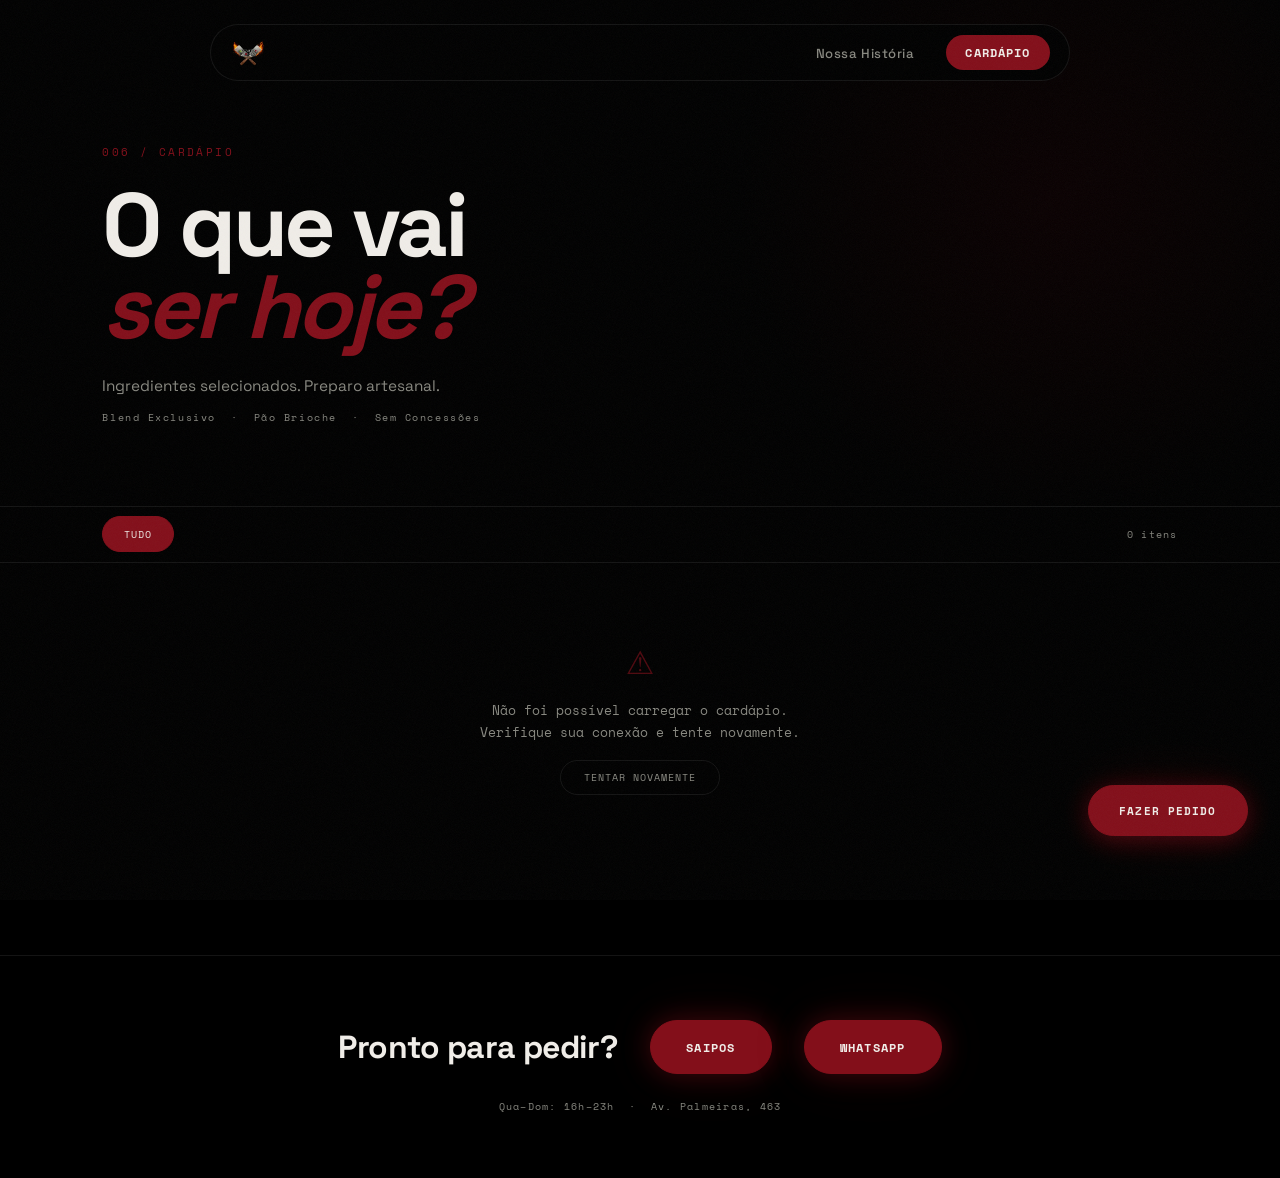
<file: cardapio.html>
<!DOCTYPE html>
<html lang="pt-BR">
<head>
  <meta charset="UTF-8" />
  <meta name="viewport" content="width=device-width, initial-scale=1.0, user-scalable=no" />
  <title>Cardápio — Cozinha Master</title>
  <meta name="description" content="Conheça o cardápio completo da Cozinha Master. Hambúrgueres artesanais, combos, bebidas e extras." />
  <link rel="icon" href="assets/images/favicon.ico" type="image/x-icon" />
  <link rel="preconnect" href="https://fonts.googleapis.com" />
  <link rel="preconnect" href="https://fonts.gstatic.com" crossorigin />
  <link href="https://fonts.googleapis.com/css2?family=Space+Grotesk:wght@400;500;700&family=Space+Mono:wght@400;700&display=swap" rel="stylesheet" />
  <link rel="stylesheet" href="css/style.css" />
  <link rel="stylesheet" href="css/cardapio.css" />
</head>
<body>

  <!-- ── NOISE OVERLAY ── -->
  <div class="noise-overlay" aria-hidden="true"></div>

  <!-- ── NAVBAR ── -->
  <header class="site-header visible" id="site-header">
    <nav class="navbar-pill">
      <a href="index.html" class="navbar-logo">
        <img src="assets/images/Logo.png" alt="Cozinha Master" />
      </a>
      <ul class="navbar-links">
        <li><a href="index.html#sobre">Nossa História</a></li>
      </ul>
      <a href="cardapio.html" class="navbar-cta nav-active">Cardápio</a>
    </nav>
  </header>

  <!-- ── HERO HEADER ── -->
  <section class="cardapio-hero">
    <div class="cardapio-hero-inner">
      <span class="cardapio-label">006 / Cardápio</span>
      <h1 class="cardapio-title">
        O que vai<br />
        <em>ser hoje?</em>
      </h1>
      <p class="cardapio-subtitle">
        Ingredientes selecionados. Preparo artesanal.<br />
        <span class="cardapio-subtitle-mono">Blend Exclusivo&nbsp;&nbsp;·&nbsp;&nbsp;Pão Brioche&nbsp;&nbsp;·&nbsp;&nbsp;Sem Concessões</span>
      </p>
    </div>
  </section>

  <!-- ── FILTER TABS (populado dinamicamente pelo JS) ── -->
  <div class="filter-bar">
    <div class="filter-tabs" id="filter-tabs">
      <button class="filter-tab active" data-filter="all">Tudo</button>
    </div>
    <span class="filter-count" id="filter-count">—</span>
  </div>

  <!-- ── MENU WRAP (populado dinamicamente pelo JS) ── -->
  <main class="menu-wrap" id="menu-wrap"></main>

  <!-- ── FOOTER CTA ── -->
  <section class="cardapio-footer-cta">
    <div class="cardapio-footer-inner">
      <p class="footer-cta-text">Pronto para pedir?</p>
      <a href="https://cozinhamaster.saipos.com/home" class="cta-button cta-button--primary" target="_blank" rel="noopener">
        Saipos
      </a>
      <a href="#" class="cta-button cta-button--primary wa-link" target="_blank" rel="noopener">
        WhatsApp
      </a>
    </div>
    <p class="footer-cta-meta"><span data-cfg="hours_evening">Qua–Dom: 16h–23h</span>&nbsp;&nbsp;·&nbsp;&nbsp;<span data-cfg="address_line1">Av. Palmeiras, 463</span></p>
  </section>

  <!-- ── FAB FAZER PEDIDO ── -->
  <a href="https://cozinhamaster.saipos.com/home" class="fab-order" target="_blank" rel="noopener" aria-label="Fazer pedido no Saipos">
    Fazer Pedido
  </a>

  <script src="js/config.js"></script>
  <script src="js/site-config.js"></script>
  <script src="js/cardapio.js"></script>
</body>
</html>
</file>
<file: css/style.css>
/* ============================================================
   CozinhaMaster Burger — Deep Space Tech
   Preset: #0a0a0a · Acento #C0392B · Space Grotesk + Space Mono
   ============================================================ */

/* ── RESET & ROOT ─────────────────────────────────────────── */
*, *::before, *::after {
  box-sizing: border-box;
  margin: 0;
  padding: 0;
}

:root {
  --bg:          #000000;
  --bg-2:        #0a0a0a;
  --text:        #f0ede8;
  --text-muted:  #888880;
  --accent:      #830f1a;
  --accent-dim:  rgba(192, 57, 43, 0.15);
  --accent-glow: rgba(192, 57, 43, 0.35);
  --border:      rgba(255, 255, 255, 0.08);
  --font-sans:   'Space Grotesk', system-ui, sans-serif;
  --font-mono:   'Space Mono', 'Courier New', monospace;
  --ease-quint:  cubic-bezier(0.23, 1, 0.32, 1);
  --ease-bounce: cubic-bezier(0.34, 1.56, 0.64, 1);
}

html {
  font-size: 16px;
  scroll-behavior: auto;
}

body {
  background: var(--bg);
  color: var(--text);
  font-family: var(--font-sans);
  overflow-x: hidden;
  -webkit-font-smoothing: antialiased;
}

a { color: inherit; text-decoration: none; }
ul { list-style: none; }
img { display: block; max-width: 100%; }

/* ── NOISE OVERLAY ─────────────────────────────────────────── */
.noise-overlay {
  position: fixed;
  inset: 0;
  z-index: 9999;
  pointer-events: none;
  opacity: 0.04;
  background-image: url("data:image/svg+xml,%3Csvg xmlns='http://www.w3.org/2000/svg' width='300' height='300'%3E%3Cfilter id='n'%3E%3CfeTurbulence type='fractalNoise' baseFrequency='0.9' numOctaves='4' stitchTiles='stitch'/%3E%3C/filter%3E%3Crect width='300' height='300' filter='url(%23n)' opacity='1'/%3E%3C/svg%3E");
  background-size: 200px 200px;
}

/* ── LOADER ────────────────────────────────────────────────── */
#loader {
  position: fixed;
  inset: 0;
  z-index: 9000;
  background: var(--bg);
  display: flex;
  flex-direction: column;
  align-items: flex-start;
  justify-content: flex-end;
  padding: 8vw;
  transition: opacity 0.8s var(--ease-quint), visibility 0.8s;
}

#loader.hidden {
  opacity: 0;
  visibility: hidden;
  pointer-events: none;
}

.loader-brand {
  display: flex;
  flex-direction: column;
  gap: 0.25rem;
  margin-bottom: 3rem;
}

.loader-brand-main {
  font-family: var(--font-sans);
  font-weight: 700;
  font-size: clamp(2.5rem, 7vw, 5rem);
  letter-spacing: -0.03em;
  line-height: 1;
  color: var(--text);
}

.loader-brand-sub {
  font-family: var(--font-mono);
  font-size: clamp(0.75rem, 1.5vw, 1rem);
  letter-spacing: 0.25em;
  color: var(--accent);
  text-transform: uppercase;
}

.loader-progress {
  display: flex;
  align-items: center;
  gap: 1.5rem;
  width: 100%;
  max-width: 400px;
  margin-bottom: 1rem;
}

.loader-bar-track {
  flex: 1;
  height: 1px;
  background: var(--border);
  overflow: hidden;
}

#loader-bar {
  height: 100%;
  width: 0%;
  background: var(--accent);
  transition: width 0.3s var(--ease-quint);
}

#loader-percent {
  font-family: var(--font-mono);
  font-size: 0.75rem;
  color: var(--text-muted);
  min-width: 3ch;
  text-align: right;
}

.loader-status {
  font-family: var(--font-mono);
  font-size: 0.7rem;
  color: var(--text-muted);
  letter-spacing: 0.1em;
  text-transform: uppercase;
}

/* ── NAVBAR — PÍLULA FLUTUANTE ─────────────────────────────── */
.site-header {
  position: fixed;
  top: 1.5rem;
  left: 50%;
  transform: translateX(-50%);
  z-index: 800;
  width: min(92vw, 860px);
  opacity: 0;
  transition: opacity 0.6s var(--ease-quint);
}

.site-header.visible {
  opacity: 1;
}

.navbar-pill {
  display: flex;
  align-items: center;
  gap: 2rem;
  padding: 0.6rem 1.2rem;
  border-radius: 9999px;
  background: transparent;
  border: 1px solid transparent;
  transition:
    background 0.5s var(--ease-quint),
    border-color 0.5s var(--ease-quint),
    backdrop-filter 0.5s var(--ease-quint);
}

.site-header.scrolled .navbar-pill {
  background: rgba(0, 0, 0, 0.72);
  border-color: var(--border);
  backdrop-filter: blur(20px);
  -webkit-backdrop-filter: blur(20px);
}

.navbar-logo img {
  height: 36px;
  width: auto;
  object-fit: contain;
}

.navbar-links {
  display: flex;
  align-items: center;
  gap: 1.75rem;
  margin-left: auto;
}

.navbar-links a {
  font-size: 0.82rem;
  font-weight: 500;
  letter-spacing: 0.04em;
  color: var(--text-muted);
  transition: color 0.25s;
}

.navbar-links a:hover { color: var(--text); }

.navbar-cta {
  font-family: var(--font-mono);
  font-size: 0.72rem;
  font-weight: 700;
  letter-spacing: 0.1em;
  text-transform: uppercase;
  padding: 0.55rem 1.2rem;
  border-radius: 9999px;
  background: var(--accent);
  color: var(--text);
  transition: background 0.25s, transform 0.2s var(--ease-bounce);
  white-space: nowrap;
}

.navbar-cta:hover {
  background: #830f1a;
  transform: scale(1.04);
}

/* ── HERO STANDALONE ──────────────────────────────────────── */
.hero-standalone {
  position: relative;
  height: 100dvh;
  background: var(--bg);
  display: flex;
  align-items: flex-end;
  padding: 0 8vw 10vh;
  overflow: hidden;
  z-index: 10;
}

.hero-content {
  max-width: 55vw;
  display: flex;
  flex-direction: column;
  gap: 1.5rem;
}

.hero-label {
  font-family: var(--font-mono);
  font-size: 0.72rem;
  letter-spacing: 0.2em;
  color: var(--accent);
  text-transform: uppercase;
  display: block;
  opacity: 0;
  transform: translateY(20px);
}

.hero-heading {
  font-family: var(--font-sans);
  font-weight: 700;
  font-size: clamp(4rem, 10vw, 10rem);
  line-height: 0.92;
  letter-spacing: -0.04em;
  color: var(--text);
  display: flex;
  flex-direction: column;
  gap: 0;
}

.hero-word {
  display: block;
  opacity: 0;
  transform: translateY(40px);
}

.hero-word--accent {
  color: var(--accent);
  font-style: italic;
}

.hero-tagline {
  font-size: clamp(0.9rem, 1.5vw, 1.1rem);
  color: var(--text-muted);
  line-height: 1.7;
  opacity: 0;
  transform: translateY(20px);
  max-width: 400px;
}

.hero-tagline-mono {
  font-family: var(--font-mono);
  font-size: 0.72rem;
  letter-spacing: 0.1em;
  color: var(--text-muted);
  display: block;
  margin-top: 0.5rem;
}

.hero-cta {
  display: inline-flex;
  align-items: center;
  gap: 0.6rem;
  font-family: var(--font-mono);
  font-size: 0.75rem;
  font-weight: 700;
  letter-spacing: 0.12em;
  text-transform: uppercase;
  color: var(--text);
  border-bottom: 1px solid var(--border);
  padding-bottom: 0.4rem;
  width: fit-content;
  opacity: 0;
  transform: translateY(20px);
  transition: color 0.25s, border-color 0.25s;
}

.hero-cta:hover {
  color: var(--accent);
  border-color: var(--accent);
}

/* ── HERO LOGO ASIDE ──────────────────────────────────────── */
.hero-logo-aside {
  position: absolute;
  right: 8vw;
  bottom: 10vh;
  opacity: 0;
  transform: translateY(20px);
  z-index: 0;
  display: flex;
  flex-direction: column;
  align-items: center;
  gap: 2rem;
}

.hero-content {
  position: relative;
  z-index: 1;
}

.hero-logo-aside img {
  width: clamp(280px, 36vw, 620px);
  height: auto;
  object-fit: contain;
  opacity: 0.90;
}

.hero-logo-aside .hero-cta {
  font-size: 1rem;
  letter-spacing: 0.15em;
  padding-bottom: 0.6rem;
  opacity: 1;
  transform: none;
  z-index: 1;
  position: relative;
}

.hero-scroll-indicator {
  position: absolute;
  right: 8vw;
  bottom: 10vh;
  display: flex;
  flex-direction: column;
  align-items: center;
  gap: 1rem;
  opacity: 0;
}

.hero-scroll-text {
  font-family: var(--font-mono);
  font-size: 0.6rem;
  letter-spacing: 0.2em;
  color: var(--text-muted);
  writing-mode: vertical-rl;
  text-orientation: mixed;
}

.hero-scroll-line {
  width: 1px;
  height: 60px;
  background: linear-gradient(to bottom, var(--text-muted), transparent);
  animation: scrollPulse 2s ease-in-out infinite;
}

@keyframes scrollPulse {
  0%, 100% { opacity: 0.3; transform: scaleY(1); }
  50% { opacity: 1; transform: scaleY(0.6) translateY(30%); }
}

/* ── CANVAS WRAP ────────────────────────────────────────────── */
.canvas-wrap {
  position: fixed;
  opacity: 0.80;
  inset: 0;
  z-index: 5;
  clip-path: circle(0% at 50% 50%);
  will-change: clip-path;
}

.canvas-wrap::after {
  content: '';
  position: absolute;
  inset: 0;
  background: rgba(0, 0, 0, 0.30);
  pointer-events: none;
}

#canvas {
  width: 100%;
  height: 100%;
  display: block;
}

/* ── DARK OVERLAY ───────────────────────────────────────────── */
#dark-overlay {
  position: fixed;
  inset: 0;
  z-index: 6;
  background: rgba(10, 10, 10, 0);
  opacity: 0;
  pointer-events: none;
  will-change: opacity;
}

/* ── MARQUEE ────────────────────────────────────────────────── */
.marquee-wrap {
  position: fixed;
  bottom: 3vh;
  left: 0;
  right: 0;
  z-index: 20;
  overflow: hidden;
  pointer-events: none;
  opacity: 0;
  will-change: transform, opacity;
}

.marquee-text {
  font-family: var(--font-sans);
  font-weight: 700;
  font-size: clamp(6rem, 12vw, 14rem);
  line-height: 1;
  white-space: nowrap;
  color: transparent;
  -webkit-text-stroke: 1px rgba(255,255,255,0.06);
  letter-spacing: -0.02em;
  will-change: transform;
}

/* ── SCROLL CONTAINER ───────────────────────────────────────── */
#scroll-container {
  position: relative;
  height: 900vh;
  z-index: 15;
  pointer-events: none;
}

/* ── CONTENT SECTIONS ───────────────────────────────────────── */
.scroll-section {
  position: absolute;
  left: 0;
  right: 0;
  display: flex;
  align-items: center;
  min-height: 100vh;
  pointer-events: auto;
  opacity: 0;
  will-change: opacity, transform;
}

.align-left {
  justify-content: flex-start;
  padding: 0 8vw;
}

.align-right {
  justify-content: flex-end;
  padding: 0 8vw;
}

.align-left  { padding-right: 55vw; }
.align-right { padding-left: 55vw; }

.section-inner {
  max-width: 38vw;
  display: flex;
  flex-direction: column;
  gap: 1.5rem;
}

.section-label {
  font-family: var(--font-mono);
  font-size: 0.7rem;
  letter-spacing: 0.2em;
  color: var(--accent);
  text-transform: uppercase;
  display: block;
}

.section-heading {
  font-family: var(--font-sans);
  font-weight: 700;
  font-size: clamp(2.5rem, 5vw, 5rem);
  line-height: 0.95;
  letter-spacing: -0.03em;
  color: var(--text);
}

.section-body {
  font-size: clamp(0.85rem, 1.2vw, 1rem);
  line-height: 1.75;
  color: var(--text-muted);
  max-width: 32ch;
}

.section-note {
  font-family: var(--font-mono);
  font-size: 0.65rem;
  letter-spacing: 0.12em;
  color: rgba(255,255,255,0.2);
  text-transform: uppercase;
  display: block;
  border-top: 1px solid var(--border);
  padding-top: 1rem;
}

/* ── STATS / MANIFESTO ──────────────────────────────────────── */
.section-stats {
  justify-content: flex-start;
  padding: 0 8vw;
}

.stats-manifesto {
  display: flex;
  flex-direction: column;
  gap: 4rem;
  max-width: 45vw;
}

.manifesto-block {
  display: flex;
  flex-direction: column;
  gap: 1.5rem;
}

.manifesto-contrast {
  font-size: clamp(1.1rem, 2vw, 1.6rem);
  line-height: 1.5;
}

.manifesto-common {
  color: var(--text-muted);
  font-weight: 400;
}

.manifesto-diff {
  color: var(--text);
  font-weight: 700;
  font-size: clamp(1.4rem, 2.5vw, 2.2rem);
  line-height: 1.3;
  display: block;
  margin-top: 0.75rem;
}

.manifesto-diff em,
.manifesto-diff span {
  color: var(--accent);
}

.stats-grid {
  display: grid;
  grid-template-columns: repeat(2, 1fr);
  gap: 2.5rem 4rem;
}

.stat {
  display: flex;
  flex-direction: column;
  gap: 0.3rem;
}

.stat-number {
  font-family: var(--font-sans);
  font-weight: 700;
  font-size: clamp(2.8rem, 5vw, 5rem);
  line-height: 1;
  letter-spacing: -0.04em;
  color: var(--text);
}

.stat-suffix {
  font-family: var(--font-mono);
  font-size: 0.8rem;
  color: var(--accent);
  margin-left: 0.1em;
}

.stat-label {
  font-family: var(--font-mono);
  font-size: 0.65rem;
  letter-spacing: 0.1em;
  color: var(--text-muted);
  text-transform: uppercase;
}

/* ── CTA FINAL ──────────────────────────────────────────────── */
.section-cta {
  justify-content: flex-start;
  padding: 0 8vw;
  min-height: 100vh;
}

.cta-inner {
  display: flex;
  flex-direction: column;
  gap: 2rem;
  max-width: 42vw;
  position: relative;
}

/* Blob de luz ambiente — accent color, low opacity */
.cta-glow {
  position: absolute;
  top: -20%;
  left: -10%;
  width: 55vw;
  height: 55vw;
  background: radial-gradient(circle, rgba(131, 15, 26, 0.18) 0%, transparent 65%);
  pointer-events: none;
  z-index: -1;
}

.cta-heading {
  font-family: var(--font-sans);
  font-weight: 700;
  font-size: clamp(3.5rem, 8vw, 9rem);
  line-height: 0.92;
  letter-spacing: -0.04em;
  color: var(--text);
}

.cta-heading em {
  color: var(--accent);
  font-style: italic;
}

.cta-body {
  font-size: clamp(0.85rem, 1.2vw, 1rem);
  line-height: 1.75;
  color: var(--text-muted);
  max-width: 36ch;
}

.cta-actions {
  display: flex;
  gap: 1rem;
  flex-wrap: wrap;
}

.cta-button {
  display: inline-flex;
  align-items: center;
  justify-content: center;
  gap: 0.6rem;
  font-family: var(--font-mono);
  font-size: 0.75rem;
  font-weight: 700;
  letter-spacing: 0.1em;
  text-transform: uppercase;
  padding: 1.1rem 2.2rem;
  border-radius: 9999px;
  transition: all 0.3s var(--ease-quint);
  cursor: pointer;
}

.cta-button--primary {
  background: var(--accent);
  color: var(--text);
  border: 1px solid var(--accent);
  box-shadow: 0 0 28px rgba(131, 15, 26, 0.45), 0 0 60px rgba(131, 15, 26, 0.15);
}

.cta-button--primary:hover {
  background: #a93226;
  transform: scale(1.04);
  box-shadow: 0 0 40px rgba(131, 15, 26, 0.6), 0 0 80px rgba(131, 15, 26, 0.25);
}

.cta-button--primary svg { flex-shrink: 0; }

/* Botão grande "Conheça nosso cardápio" — fora do GSAP stagger */
.cta-cardapio-btn {
  display: inline-flex;
  align-items: center;
  justify-content: center;
  font-family: var(--font-mono);
  font-size: 0.9rem;
  font-weight: 700;
  letter-spacing: 0.08em;
  text-transform: uppercase;
  padding: 1.4rem 3.2rem;
  border-radius: 9999px;
  background: var(--accent);
  color: var(--text);
  border: 1px solid var(--accent);
  box-shadow: 0 0 28px rgba(131, 15, 26, 0.45), 0 0 60px rgba(131, 15, 26, 0.15);
  transition: all 0.3s var(--ease-quint);
  align-self: flex-start;
}

.cta-cardapio-btn:hover {
  background: #a93226;
  transform: scale(1.04);
  box-shadow: 0 0 40px rgba(131, 15, 26, 0.6), 0 0 80px rgba(131, 15, 26, 0.25);
}

.cta-button--ghost {
  background: transparent;
  color: var(--text);
  border: 1px solid var(--border);
}

.cta-button--ghost:hover {
  border-color: var(--text-muted);
  background: rgba(255,255,255,0.04);
}

.cta-status {
  display: flex;
  align-items: center;
  gap: 0.75rem;
  flex-wrap: wrap;
  padding-top: 0.5rem;
  border-top: 1px solid var(--border);
}

.cta-meta {
  font-family: var(--font-mono);
  font-size: 0.65rem;
  letter-spacing: 0.12em;
  color: var(--text-muted);
}

/* ── FOOTER ─────────────────────────────────────────────────── */
.site-footer {
  position: relative;
  z-index: 20;
  background: #000000;
  overflow: hidden;
  padding: 2rem 8vw 2.5rem;
}

/* Linha gradiente no topo */
.site-footer::before {
  content: '';
  position: absolute;
  top: 0; left: 8vw; right: 8vw;
  height: 1px;
  background: linear-gradient(90deg, transparent, var(--accent), rgba(131,15,26,0.4), transparent);
}

/* Watermark de fundo */
.footer-watermark {
  position: absolute;
  bottom: 1rem;
  left: 50%;
  transform: translateX(-50%);
  font-family: var(--font-sans);
  font-weight: 700;
  font-size: clamp(3rem, 10vw, 9rem);
  letter-spacing: -0.04em;
  color: transparent;
  -webkit-text-stroke: 1px rgba(255,255,255,0.04);
  white-space: nowrap;
  pointer-events: none;
  user-select: none;
}

.footer-inner {
  display: grid;
  grid-template-columns: 1fr 2fr;
  gap: 4rem;
  align-items: start;
  padding-bottom: 3rem;
  border-bottom: 1px solid var(--border);
  margin-bottom: 2rem;
  position: relative;
}

.footer-brand {
  display: flex;
  flex-direction: column;
  gap: 1rem;
}

.footer-logo {
  height: auto;
  width: 100px;
  max-width: 100px;
  object-fit: contain;
  opacity: 0.65;
}

.footer-tagline {
  font-family: var(--font-mono);
  font-size: 0.65rem;
  letter-spacing: 0.15em;
  color: var(--text-muted);
  text-transform: uppercase;
}

.footer-status {
  display: flex;
  align-items: center;
  gap: 0.5rem;
  margin-top: 0.5rem;
}

.footer-info {
  display: grid;
  grid-template-columns: repeat(3, 1fr);
  gap: 3rem;
}

.footer-col {
  display: flex;
  flex-direction: column;
  gap: 0.55rem;
}

.footer-col-title {
  font-family: var(--font-mono);
  font-size: 0.65rem;
  letter-spacing: 0.2em;
  color: var(--accent);
  text-transform: uppercase;
  display: block;
  margin-bottom: 0.4rem;
}

.footer-col p {
  font-size: 0.82rem;
  color: var(--text-muted);
  line-height: 1.6;
}

.footer-link {
  font-size: 0.82rem;
  color: var(--text-muted);
  line-height: 1.6;
  transition: color 0.25s var(--ease-quint);
}

.footer-link:hover { color: var(--text); }

.status-dot {
  width: 8px;
  height: 8px;
  border-radius: 50%;
  background: #22c55e;
  box-shadow: 0 0 10px #22c55e;
  animation: pulse 2s ease-in-out infinite;
}

.status-dot--closed {
  background: #666;
  box-shadow: 0 0 6px #444;
  animation: none;
}

@keyframes pulse {
  0%, 100% { opacity: 1; box-shadow: 0 0 8px #22c55e; }
  50% { opacity: 0.5; box-shadow: 0 0 20px #22c55e; }
}

.status-text {
  font-family: var(--font-mono);
  font-size: 0.65rem;
  letter-spacing: 0.12em;
  color: #22c55e;
  text-transform: uppercase;
}

.status-text--closed {
  color: #666;
}

.footer-bottom {
  display: flex;
  justify-content: space-between;
  align-items: center;
}

.footer-bottom span {
  font-size: 0.75rem;
  color: rgba(255,255,255,0.2);
}

.footer-mono {
  font-family: var(--font-mono);
  font-size: 0.65rem;
  letter-spacing: 0.1em;
}

/* ── SECTION NAV ────────────────────────────────────────────── */
.section-nav {
  position: fixed;
  right: 2.5rem;
  top: 50%;
  transform: translateY(-50%);
  z-index: 100;
  display: flex;
  flex-direction: column;
  align-items: center;
  gap: 1rem;
  opacity: 1;
  pointer-events: auto;
}

.section-nav-btn {
  width: 40px;
  height: 40px;
  border-radius: 50%;
  border: 1px solid rgba(255,255,255,0.2);
  background: rgba(0,0,0,0.5);
  backdrop-filter: blur(8px);
  -webkit-backdrop-filter: blur(8px);
  color: var(--text);
  display: flex;
  align-items: center;
  justify-content: center;
  cursor: pointer;
  transition: border-color 0.25s, background 0.25s, opacity 0.25s, transform 0.2s var(--ease-bounce);
}

.section-nav-btn:hover {
  border-color: var(--accent);
  background: rgba(0,0,0,0.8);
  transform: scale(1.1);
}

.section-nav-btn:disabled {
  opacity: 0.2;
  cursor: default;
  transform: none;
}

.section-nav-dots {
  display: flex;
  flex-direction: column;
  gap: 0.5rem;
}

.nav-dot {
  width: 5px;
  height: 5px;
  border-radius: 50%;
  background: rgba(255,255,255,0.25);
  transition: background 0.3s, transform 0.3s var(--ease-bounce);
}

.nav-dot.active {
  background: var(--accent);
  transform: scale(1.4);
}

@media (max-width: 768px) {
  .section-nav {
    right: 1rem;
    gap: 0.75rem;
  }
  .section-nav-btn {
    width: 36px;
    height: 36px;
  }
}

/* ── POSITION HELPERS (JS override via inline style) ────────── */
/* transform is set by GSAP via gsap.set(el, { yPercent: -50 }) — not CSS */

/* ── DARK BACKDROP NOS BLOCOS DE TEXTO ──────────────────────── */
/* Garante legibilidade sobre o canvas em todas as seções       */
.section-inner,
.stats-manifesto,
.cta-inner {
  background: rgba(0, 0, 0, 0.58);
  padding: 2.5rem 2.8rem;
  border-radius: 2px;
  backdrop-filter: blur(6px);
  -webkit-backdrop-filter: blur(6px);
}

/* ── MOBILE ─────────────────────────────────────────────────── */
@media (max-width: 768px) {
  /* Scroll container maior para as seções não se empilharem */
  #scroll-container { height: 600vh; }

  /* Seções ocupam a largura toda, sem recuo lateral assimétrico */
  .scroll-section {
    align-items: flex-start;
    padding: 0 5vw !important;
    justify-content: flex-start !important;
  }

  .align-left,
  .align-right {
    padding: 0 5vw !important;
  }

  .section-inner {
    max-width: 100%;
    width: 100%;
  }

  .stats-manifesto {
    max-width: 100%;
    width: 100%;
  }

  .cta-inner {
    max-width: 100%;
    width: 100%;
  }

  /* Backdrop levemente mais opaco no mobile para compensar tela menor */
  .section-inner,
  .stats-manifesto,
  .cta-inner {
    background: rgba(0, 0, 0, 0.72);
    padding: 1.8rem 1.6rem;
  }

  .stats-grid { grid-template-columns: repeat(2, 1fr); gap: 1.5rem 2rem; }

  /* Hero: empurra conteúdo para não conflitar com logo */
  .hero-content {
    max-width: 90vw;
    padding-bottom: 2vh;
  }

  .hero-label { font-size: 0.65rem; }

  /* Logo no hero: esconde no mobile — ocupa espaço demais */
  .hero-logo-aside { display: none; }

  .hero-scroll-indicator { display: none; }

  .navbar-links {
    gap: 0;
    margin-left: auto;
  }

  .navbar-links a {
    font-size: 0.72rem;
    letter-spacing: 0.02em;
  }

  .navbar-pill {
    gap: 0.75rem;
  }

  /* Marquee menor no mobile */
  .marquee-text { font-size: clamp(3.5rem, 18vw, 7rem); }

  /* Footer */
  .footer-inner {
    grid-template-columns: 1fr;
    gap: 2rem;
  }

  .footer-info {
    grid-template-columns: 1fr 1fr;
    gap: 1.5rem;
  }

  .footer-watermark { display: none; }
}

@media (max-width: 480px) {
  #scroll-container { height: 550vh; }
  .footer-info { grid-template-columns: 1fr; }
  .cta-actions { flex-direction: column; }
  .cta-button { text-align: center; width: 100%; }
}
</file>
<file: css/cardapio.css>
/* ============================================================
   Cardápio — Cozinha Master
   Design: glassmorphism cards + filter tabs + dark OLED
   ============================================================ */

/* ── BODY OVERRIDE ── */
body {
  min-height: 100vh;
  padding-top: 0;
}

/* ── NAV ACTIVE STATE ── */
.nav-active {
  color: var(--text) !important;
}

/* ── NAVBAR ALWAYS SCROLLED ── */
.navbar-pill {
  background: rgba(0, 0, 0, 0.72) !important;
  border-color: var(--border) !important;
  backdrop-filter: blur(20px) !important;
  -webkit-backdrop-filter: blur(20px) !important;
}

/* ── CARDÁPIO HERO ── */
.cardapio-hero {
  padding: 9rem 8vw 5rem;
  border-bottom: 1px solid var(--border);
  position: relative;
  overflow: hidden;
}

/* Subtle accent blob behind hero */
.cardapio-hero::before {
  content: '';
  position: absolute;
  top: -30%;
  right: -10%;
  width: 55vw;
  height: 55vw;
  background: radial-gradient(circle, rgba(131, 15, 26, 0.08) 0%, transparent 70%);
  pointer-events: none;
}

.cardapio-hero-inner {
  position: relative;
  z-index: 1;
  max-width: 700px;
  display: flex;
  flex-direction: column;
  gap: 1.5rem;
}

.cardapio-label {
  font-family: var(--font-mono);
  font-size: 0.68rem;
  letter-spacing: 0.22em;
  color: var(--accent);
  text-transform: uppercase;
  display: block;
}

.cardapio-title {
  font-family: var(--font-sans);
  font-weight: 700;
  font-size: clamp(3rem, 7vw, 7rem);
  letter-spacing: -0.04em;
  line-height: 0.92;
  color: var(--text);
}

.cardapio-title em {
  color: var(--accent);
  font-style: italic;
}

.cardapio-subtitle {
  font-size: clamp(0.85rem, 1.2vw, 1rem);
  color: var(--text-muted);
  line-height: 1.75;
}

.cardapio-subtitle-mono {
  display: block;
  font-family: var(--font-mono);
  font-size: 0.65rem;
  letter-spacing: 0.15em;
  margin-top: 0.5rem;
}

/* ── FILTER BAR ── */
.filter-bar {
  display: flex;
  align-items: center;
  justify-content: space-between;
  padding: 0 8vw;
  height: 56px;
  border-bottom: 1px solid var(--border);
  position: sticky;
  top: 76px; /* abaixo do navbar-pill (fixed top:1.5rem + altura ~52px) */
  z-index: 50;
  background: rgba(0, 0, 0, 0.85);
  backdrop-filter: blur(20px);
  -webkit-backdrop-filter: blur(20px);
}

.filter-tabs {
  display: flex;
  gap: 0.5rem;
  overflow-x: auto;
  scrollbar-width: none;
  -ms-overflow-style: none;
  flex: 1;
  padding: 0.5rem 0;
}

.filter-tabs::-webkit-scrollbar { display: none; }

.filter-tab {
  font-family: var(--font-mono);
  font-size: 0.65rem;
  letter-spacing: 0.1em;
  text-transform: uppercase;
  padding: 0.5rem 1.3rem;
  border-radius: 9999px;
  border: 1px solid var(--border);
  background: transparent;
  color: var(--text-muted);
  cursor: pointer;
  transition: all 0.3s var(--ease-quint);
  min-height: 36px;
}

.filter-tab:hover {
  border-color: rgba(255, 255, 255, 0.2);
  color: var(--text);
}

.filter-tab.active {
  background: var(--accent);
  border-color: var(--accent);
  color: var(--text);
}

.filter-count {
  font-family: var(--font-mono);
  font-size: 0.65rem;
  letter-spacing: 0.12em;
  color: var(--text-muted);
  white-space: nowrap;
}

/* ── MENU WRAP ── */
.menu-wrap {
  padding: 0 8vw 5rem;
  min-height: 40vh;
}

/* ── MENU SECTION ── */
.menu-section {
  padding: 3.5rem 0 0;
}

.menu-section-header {
  display: flex;
  align-items: baseline;
  gap: 1rem;
  margin-bottom: 1.75rem;
  padding-bottom: 1rem;
  border-bottom: 1px solid var(--border);
}

.menu-section-title {
  font-family: var(--font-sans);
  font-weight: 700;
  font-size: clamp(1.4rem, 2.5vw, 2rem);
  letter-spacing: -0.03em;
  color: var(--text);
  line-height: 1;
}

.menu-section-count {
  font-family: var(--font-mono);
  font-size: 0.62rem;
  letter-spacing: 0.15em;
  text-transform: uppercase;
  color: var(--text-muted);
}

.menu-section-grid {
  display: grid;
  grid-template-columns: repeat(3, 1fr);
  gap: 1.25rem;
}

/* ── MENU CARD ── */
.menu-card {
  background: rgba(255, 255, 255, 0.04);
  border: 1px solid var(--border);
  border-radius: 2px;
  display: flex;
  flex-direction: column;
  overflow: hidden;
  backdrop-filter: blur(10px);
  -webkit-backdrop-filter: blur(10px);
  transition:
    border-color 0.35s var(--ease-quint),
    background   0.35s var(--ease-quint),
    transform    0.35s var(--ease-quint);
}

.menu-card:hover {
  border-color: rgba(131, 15, 26, 0.5);
  background: rgba(255, 255, 255, 0.07);
  transform: translateY(-5px);
}

/* ── CARD IMAGE ── */
.card-image {
  position: relative;
  aspect-ratio: 4 / 3;
  overflow: hidden;
  background: #0a0a0a;
  flex-shrink: 0;
}

.card-image img {
  width: 100%;
  height: 100%;
  object-fit: cover;
  display: block;
  transition: transform 0.55s var(--ease-quint);
}

.menu-card:hover .card-image img {
  transform: scale(1.06);
}

/* Gradient overlay — garante legibilidade da badge sobre a foto */
.card-image-overlay {
  position: absolute;
  inset: 0;
  background: linear-gradient(
    to bottom,
    rgba(0, 0, 0, 0.10) 0%,
    transparent        45%,
    rgba(0, 0, 0, 0.55) 100%
  );
  pointer-events: none;
}

/* Placeholder quando não há imagem */
.card-image--placeholder {
  display: flex;
  align-items: center;
  justify-content: center;
  background: linear-gradient(135deg, #0d0d0d 0%, #1a0a0c 100%);
}

.card-image-placeholder-icon {
  font-size: 2.5rem;
  color: rgba(131, 15, 26, 0.3);
  user-select: none;
}

/* ── BADGE (dentro da imagem) ── */
.card-badge {
  position: absolute;
  top: 0.9rem;
  right: 0.9rem;
  font-family: var(--font-mono);
  font-size: 0.55rem;
  letter-spacing: 0.15em;
  text-transform: uppercase;
  padding: 0.28rem 0.7rem;
  border-radius: 9999px;
  line-height: 1;
  z-index: 2;
  backdrop-filter: blur(8px);
  -webkit-backdrop-filter: blur(8px);
}

.badge-popular {
  background: rgba(131, 15, 26, 0.75);
  color: #fff;
  border: 1px solid rgba(131, 15, 26, 0.5);
}

.badge-destaque {
  background: rgba(0, 0, 0, 0.65);
  color: var(--text);
  border: 1px solid rgba(255,255,255,0.2);
}

.badge-novo {
  background: rgba(34, 197, 94, 0.75);
  color: #fff;
  border: 1px solid rgba(34, 197, 94, 0.5);
}

.badge-chef {
  background: rgba(180, 140, 20, 0.75);
  color: #fff;
  border: 1px solid rgba(212, 175, 55, 0.5);
}

/* ── CARD CONTENT ── */
.card-body {
  display: flex;
  flex-direction: column;
  gap: 0.65rem;
  flex: 1;
  padding: 1.4rem 1.6rem 0;
}

.card-name {
  font-family: var(--font-sans);
  font-weight: 700;
  font-size: clamp(1rem, 1.5vw, 1.2rem);
  letter-spacing: -0.02em;
  line-height: 1.15;
  color: var(--text);
}

.card-desc {
  font-size: 0.8rem;
  color: var(--text-muted);
  line-height: 1.65;
}

/* ── CARD FOOTER ── */
.card-footer {
  display: flex;
  align-items: center;
  justify-content: center;
  border-top: 1px solid var(--border);
  margin-top: 1.2rem;
  padding: 1rem 1.6rem 1.4rem;
}

/* ── BOTÃO PEDIR ── */
.card-order-btn {
  display: flex;
  align-items: center;
  justify-content: center;
  width: 100%;
  font-family: var(--font-mono);
  font-size: 0.65rem;
  font-weight: 700;
  letter-spacing: 0.1em;
  text-transform: uppercase;
  padding: 0.55rem 1rem;
  border-radius: 9999px;
  background: var(--accent);
  color: var(--text);
  border: 1px solid var(--accent);
  transition:
    background 0.25s var(--ease-quint),
    transform  0.2s var(--ease-quint),
    box-shadow 0.25s var(--ease-quint);
}

.card-order-btn:hover {
  background: transparent;
  color: var(--accent);
  transform: scale(1.02);
  box-shadow: 0 0 16px rgba(131, 15, 26, 0.35);
}

/* ── SKELETON SECTION IMAGE ── */
.skeleton-image {
  aspect-ratio: 4 / 3;
  width: 100%;
}

.skeleton-section-title {
  height: 28px;
  width: 200px;
}

/* ── FOOTER CTA ── */
.cardapio-footer-cta {
  border-top: 1px solid var(--border);
  padding: 4rem 8vw;
  display: flex;
  flex-direction: column;
  align-items: center;
  gap: 1.5rem;
  text-align: center;
}

.cardapio-footer-inner {
  display: flex;
  align-items: center;
  gap: 2rem;
  flex-wrap: wrap;
  justify-content: center;
}

.footer-cta-text {
  font-family: var(--font-sans);
  font-weight: 700;
  font-size: clamp(1.2rem, 2.5vw, 2rem);
  letter-spacing: -0.02em;
  color: var(--text);
}

.footer-cta-meta {
  font-family: var(--font-mono);
  font-size: 0.65rem;
  letter-spacing: 0.12em;
  color: var(--text-muted);
}

/* ── SKELETON LOADER ── */
@keyframes shimmer {
  0%   { background-position: -400px 0; }
  100% { background-position:  400px 0; }
}

.skeleton-card {
  pointer-events: none;
}

.skeleton-badge,
.skeleton-line {
  border-radius: 2px;
  background: linear-gradient(
    90deg,
    rgba(255,255,255,0.04) 25%,
    rgba(255,255,255,0.09) 50%,
    rgba(255,255,255,0.04) 75%
  );
  background-size: 400px 100%;
  animation: shimmer 1.4s ease-in-out infinite;
}

.skeleton-badge {
  position: absolute;
  top: 1.2rem; right: 1.2rem;
  width: 60px; height: 18px;
  border-radius: 9999px;
}

.skeleton-line {
  height: 14px;
  width: 100%;
  margin-bottom: 0.6rem;
  border-radius: 3px;
}

.skeleton-title  { height: 20px; width: 70%; }
.skeleton-short  { width: 45%; }
.skeleton-price  { height: 18px; width: 55px; }

/* ── ERRO ── */
.menu-error {
  display: flex;
  flex-direction: column;
  align-items: center;
  gap: 1rem;
  padding: 5rem 2rem;
  text-align: center;
}

.menu-error-icon {
  font-size: 2rem;
  color: var(--accent);
  opacity: 0.6;
}

.menu-error-text {
  font-family: var(--font-mono);
  font-size: 0.82rem;
  color: var(--text-muted);
  line-height: 1.7;
}

.menu-error-text code {
  background: rgba(255,255,255,0.06);
  padding: 0.1em 0.4em;
  border-radius: 3px;
  font-size: 0.75rem;
}

.menu-retry-btn {
  font-family: var(--font-mono);
  font-size: 0.65rem;
  letter-spacing: 0.1em;
  text-transform: uppercase;
  padding: 0.55rem 1.4rem;
  border-radius: 9999px;
  border: 1px solid var(--border);
  background: transparent;
  color: var(--text-muted);
  cursor: pointer;
  transition: all 0.3s var(--ease-quint);
}

.menu-retry-btn:hover {
  border-color: var(--accent);
  color: var(--text);
}

/* ── EMPTY STATE ── */
.menu-empty {
  padding: 4rem 2rem;
  text-align: center;
}

.menu-empty-text {
  font-family: var(--font-mono);
  font-size: 0.82rem;
  color: var(--text-muted);
  letter-spacing: 0.1em;
}

/* ── MOBILE ── */
@media (max-width: 900px) {
  .menu-section-grid {
    grid-template-columns: repeat(2, 1fr);
  }
}

@media (max-width: 768px) {
  .cardapio-hero {
    padding: 7rem 6vw 3.5rem;
  }

  .filter-bar {
    padding: 0 5vw;
    height: 52px;
    top: 84px; /* navbar: top 1.5rem(24px) + pill ~56px = 80px + 4px margem */
  }

  .filter-count { display: none; }

  .menu-wrap {
    padding: 0 5vw 4rem;
  }

  .menu-section-grid {
    grid-template-columns: 1fr;
    gap: 1rem;
  }

  .card-image { aspect-ratio: 16 / 9; }

  .cardapio-footer-inner {
    flex-direction: column;
    gap: 1.2rem;
  }

  .cta-button { width: 100%; text-align: center; }

  .noise-overlay { display: none; }

  .fab-order { bottom: 1.5rem; right: 1.5rem; }
}

/* ── FAB — FAZER PEDIDO ── */
.fab-order {
  position: fixed;
  bottom: 4rem;
  right: 2rem;
  z-index: 200;
  display: flex;
  align-items: center;
  gap: 0.55rem;
  font-family: var(--font-mono);
  font-size: 0.7rem;
  font-weight: 700;
  letter-spacing: 0.1em;
  text-transform: uppercase;
  padding: 1rem 1.9rem;
  border-radius: 9999px;
  background: var(--accent);
  color: var(--text);
  border: 1px solid var(--accent);
  box-shadow:
    0 4px 24px rgba(131, 15, 26, 0.55),
    0 0 60px rgba(131, 15, 26, 0.18);
  transition:
    transform   0.3s var(--ease-quint),
    box-shadow  0.3s var(--ease-quint),
    background  0.3s var(--ease-quint);
  white-space: nowrap;
}

.fab-order:hover {
  transform: scale(1.05) translateY(-2px);
  background: #a93226;
  box-shadow:
    0 6px 32px rgba(131, 15, 26, 0.65),
    0 0 80px rgba(131, 15, 26, 0.28);
}
</file>
